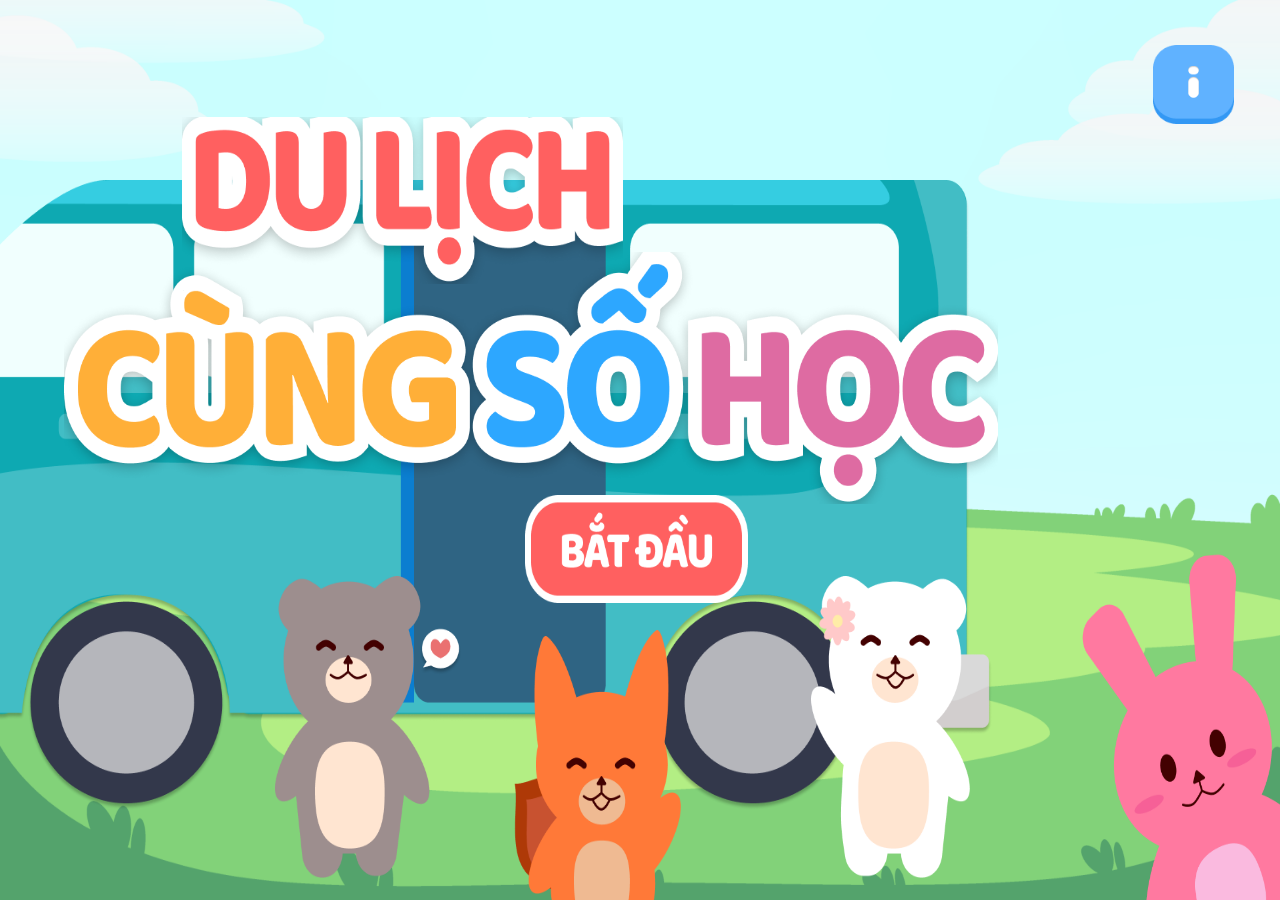
<file: index.html>
<!DOCTYPE html>
<html lang="en">
  <head>
    <meta charset="UTF-8" />
    <meta http-equiv="X-UA-Compatible" content="IE=edge" />
    <meta name="viewport" content="width=device-width, initial-scale=1.0" />
    <title>Math so fun</title>
    <link rel="stylesheet" href="./Math.css" />
    <link rel="stylesheet" href="./InfoPopUp.css" />
  </head>
  <body style="overflow: hidden">
    <div class="Screen1" >
      <img
        class="Screen1_background"
        src="./MathImg/Screen1_background.png"
        alt="Ảnh đầu game"
      />
      <img
        class="blackBear_screen1"
        src="./MathImg/Bear_screen1.png"
        alt="anh gau"
      />
      <img class="Bus_screen1" src="./MathImg/Bus.png" alt="anh bus" />
      <img class="Fox_screen1" src="./MathImg/Fox_screen1.png" alt="anh cao" />
      <img
        id="btn_info"
        class="info_btn_screen1"
        src="./MathImg/Info_btn.png"
        alt="anh thong tin"
      />
      <img
        class="rabit_screen1"
        src="./MathImg/Rabit_screen1.png"
        alt="anh tho"
      />
      <a href="avatar.html">
        <img
          class="Start_screen1"
          src="./MathImg/Start_btn.png"
          alt="anh bat dau"
        />
      </a>
      <img
        class="Text1_screen1"
        src="./MathImg/Text_upper.png"
        alt="anh text"
      />
      <img
        class="Text2_screen1"
        src="./MathImg/Text_under.png"
        alt="anh text"
      />
      <img
        class="whiteBear_screen1"
        src="./MathImg/WhiteBear_screen1.png"
        alt="anh bat dau"
      />
      <div id="blurBG" class="blurBG"></div>
      <div id="infoPopUp" class="infoPopUp">
        <img class="boardPlayer" src="./MathImg/infoAuthor.png" alt="" />
        <img id="close_popup_btn" src="./MathImg/closePopupBtn.png" alt="" />
      </div>
    </div>
    <script src="popUp.js"></script>
  </body>
</html>
</file>
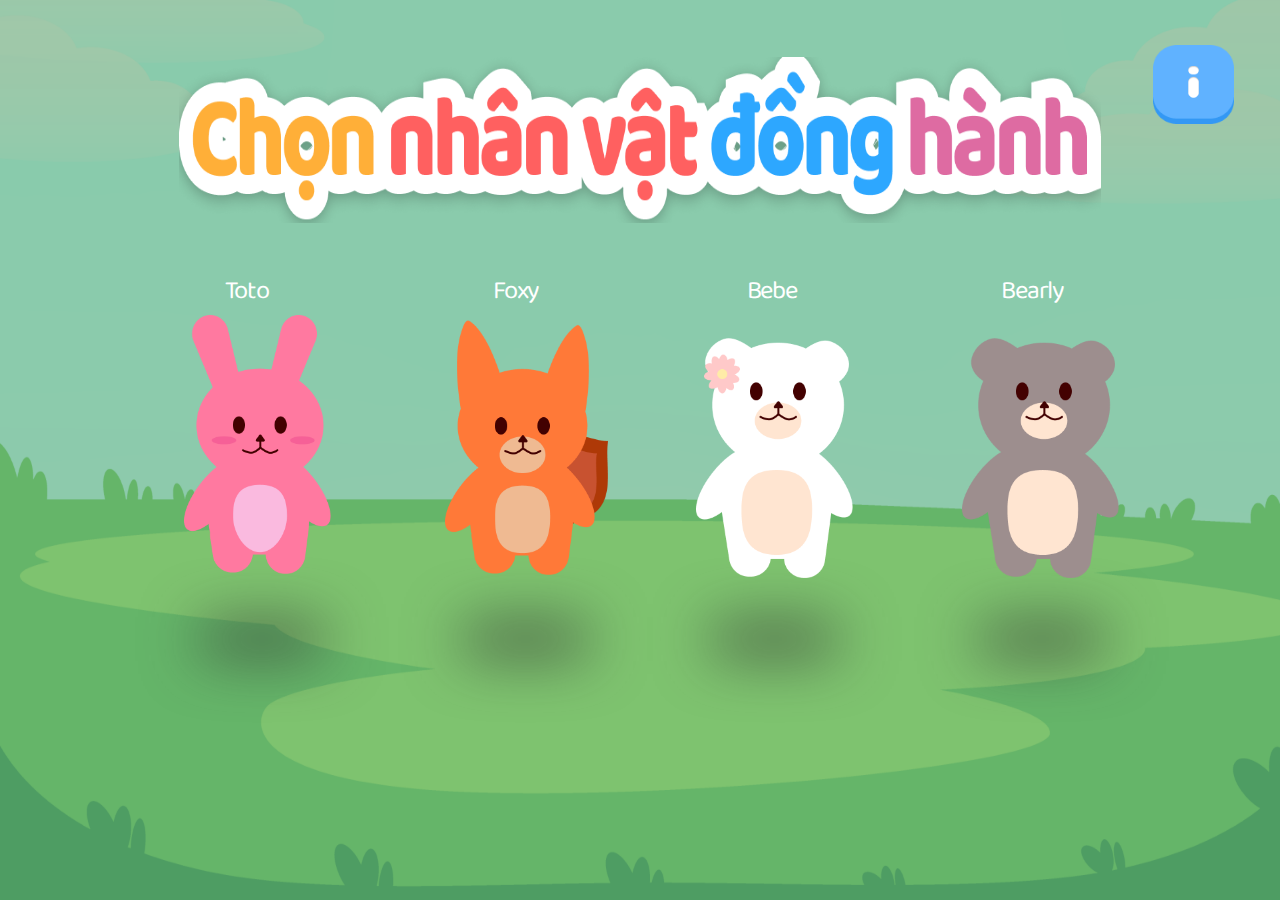
<file: avatar.html>
<!DOCTYPE html>
<html lang="en">
  <head>
    <meta charset="UTF-8" />
    <meta http-equiv="X-UA-Compatible" content="IE=edge" />
    <meta name="viewport" content="width=device-width, initial-scale=1.0" />
    <title>Fun Math</title>
    <link rel="stylesheet" href="./Math.css" />
    <link rel="stylesheet" href="./screen2.css" />
    <link
      href="https://fonts.googleapis.com/css?family=Baloo"
      rel="stylesheet"
    />
    <link rel="stylesheet" href="./InfoPopUp.css" />

  </head>
  <body>
    <div class="Screen1" >
      <img
        class="Screen1_background"
        id="Screen2_background"
        src="./MathImg/screen2_background.png"
        alt="Ảnh nen avatar"
      />
      <img
        id="btn_info"
        class="info_btn_screen1"
        src="./MathImg/Info_btn.png"
        alt="anh thong tin"
      />
      <img
        class="screen2_text"
        src="./MathImg/Screen2_text.png"
        alt="Chon avatar"
      />
      <div class="avatar_name" id="rabit_name">Toto</div>
      <img id="rabit_screen2" src="./MathImg/Nor-study-rabbit.png" alt="Todo" />
      <img class="shadow" id="shadow1" src="./MathImg/shadow.png" alt="bong" />
      <div class="avatar_name" id="fox_name">Foxy</div>
      <img id="fox_screen2" src="./MathImg/Nor-study-Fox.png" alt="foxy" />
      <img class="shadow" id="shadow2" src="./MathImg/shadow.png" alt="bong" />
      <div class="avatar_name" id="bear_name">Bebe</div>
      <img id="bear_screen2" src="./MathImg/Nor-study-Bear.png" alt="bebe" />
      <img class="shadow" id="shadow3" src="./MathImg/shadow.png" alt="bong" />
      <div class="avatar_name" id="bear2_name">Bearly</div>
      <img
        id="bear2_screen2"
        src="./MathImg/Nor-study-Bear2.png"
        alt="bearly"
      />
      <img class="shadow" id="shadow4" src="./MathImg/shadow.png" alt="bong" />
      <a href="name.html">
        <!-- <div id="btn_continue" class="btn_continue">Tiếp tục</div> -->
        <img
          id="btn_continue"
          class="btn_continue"
          src="./MathImg/pinkCountinueBtn.png"
          alt="Countinue"
        />
      </a>
      <img
        id="btn_pichAgain"
        class="btn_continue"
        src="./MathImg/pickAgain.png"
        alt="Countinue"
        onclick="handlePickAgain()"
      />
      <div id="blurBG" class="blurBG"></div>
        <div id="infoPopUp" class="infoPopUp">
          <img class="boardPlayer" src="./MathImg/infoAuthor.png" alt="" />
          <img id="close_popup_btn" src="./MathImg/closePopupBtn.png" alt="" />

        </div>
    </div>

    <script src="Math.js"></script>
    <script src="popUp.js"></script>
  </body>
</html>
</file>
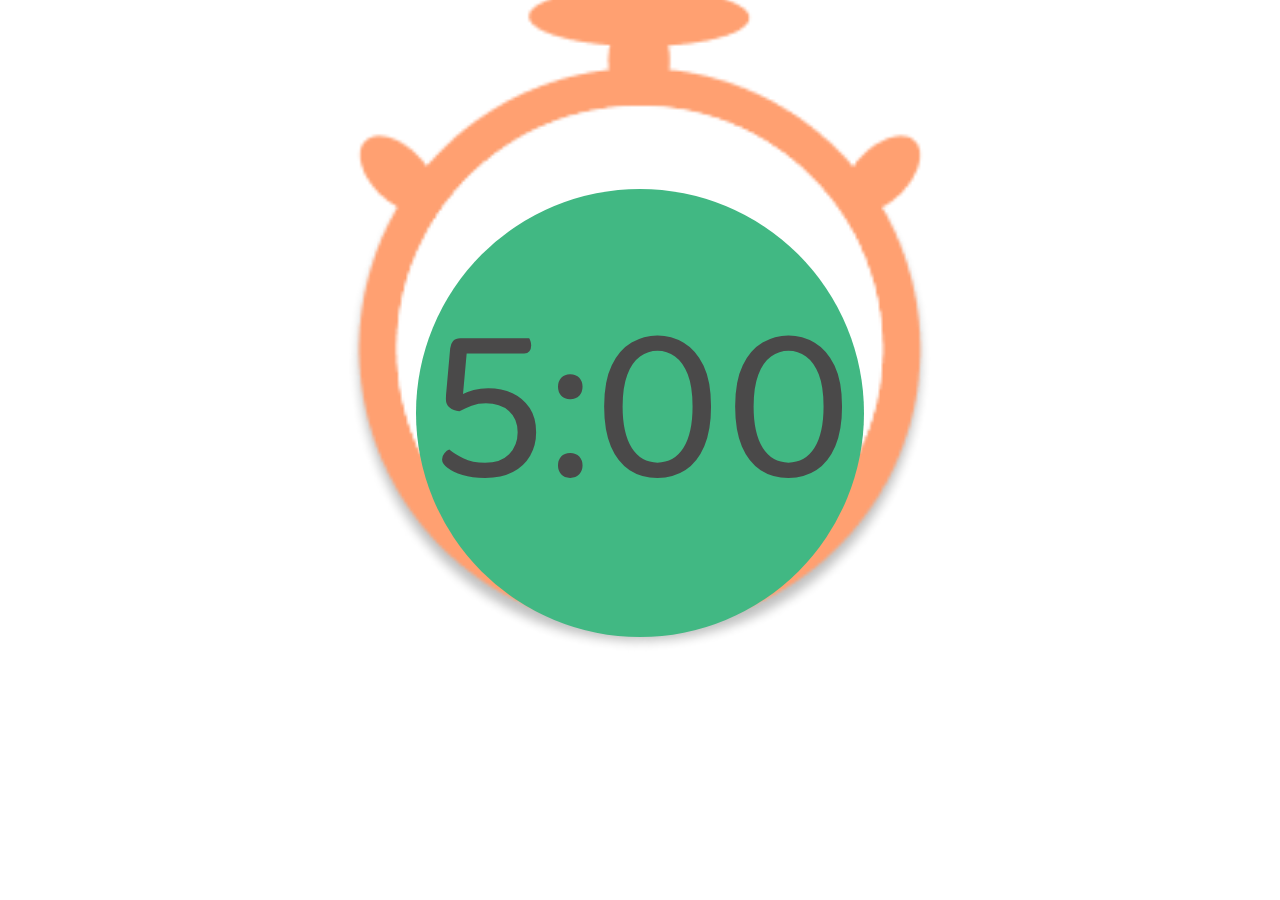
<file: clock.html>
<!DOCTYPE html>
<html lang="en">
<head>
    <meta charset="UTF-8">
    <meta http-equiv="X-UA-Compatible" content="IE=edge">
    <meta name="viewport" content="width=device-width, initial-scale=1.0">
    <title>Clock</title>
    <link rel="stylesheet" href="./clock.css">
    <link
    href="https://fonts.googleapis.com/css?family=Baloo"
    rel="stylesheet"
  />
</head>
<body>
    <div id="app"></div>
    <img class="clockOutline" src="./clockOutline.png" alt="">
    <script src="./clock.js"></script>
</body>
</html>
</file>
<file: Math.css>
*,
html,
body {
  margin: 0;
  padding: 0;
  box-sizing: border-box;
}
.Screen1 {
  width: 100vw;
  height: 100vh;
  overflow: hidden;
}
.Screen1_background {
  width: 100%;
  height: 100%;
  position: relative;
  overflow: hidden;
}
.blackBear_screen1,
.Bus_screen1,
.rabit_screen1,
.Start_screen1,
.Text1_screen1,
.Text2_screen1,
.Fox_screen1,
.whiteBear_screen1,
.info_btn_screen1 {
  position: absolute;
}
.Bus_screen1 {
  z-index: 0;
  width: 85vw;
  height: 70vh;
  left: -7.5vw;
  top: 20vh;
}
.rabit_screen1 {
  width: 17vw;
  height: 40vh;
  right: 0vw;
  bottom: 0px;
}
.blackBear_screen1 {
  z-index: 1;
  width: 14.6vw;
  height: 33.5vh;
  left: 21.5vw;
  bottom: 2.5vh;
}
.Start_screen1 {
  width: 17.4vw;
  height: 12vh;
  left: 41vw;
  top: 55vh;
}
.Text1_screen1 {
  width: 34.5vw;
  height: 18.5vh;
  left: 14.2vw;
  top: 13vh;
}
.Text2_screen1 {
  width: 73vw;
  height: 28vh;
  left: 5vw;
  top: 28vh;
}
.whiteBear_screen1 {
  width: 12.4vw;
  height: 33.5vh;
  left: 63.38vw;
  bottom: 2.5vh;
}
.Fox_screen1 {
  width: 15.2vw;
  height: 30vh;
  left: 38vw;
  bottom: 0px;
}
.info_btn_screen1{
  cursor: pointer;
  width: 9vh;
  height: 8.8vh;
  right: 3.6vw;
  top: 5vh;
}
</file>
<file: InfoPopUp.css>
.infoWrapper {
  position: relative;
  width: 100vw;
  height: 100vh;
  overflow: hidden;
}
.infoPopUp {
  display: none;
  z-index: 60;
  width: 100%;
  height: 100%;
}
.blurBG {
  display: none;
  z-index: 50;
  position: absolute;
  left: 0;
  top: 0;
  width: 100%;
  height: 100%;
  background-color: #353535;
  opacity: 0.7;
}
.boardPlayer {
  z-index: 60;
  position: absolute;
  width: 40.43vw;
  height: 40.43vw;
  left: 28.285vw;
  top: 14vh;
}
#close_popup_btn {
  z-index: 70;
  cursor: pointer;
  position: absolute;
  width: 4.44vh;
  height: 4.5vh;
  left: 68vw;
  top: 12.48vh;
}
.avatarPlayer {
  z-index: 60;

  position: absolute;
  width: 16.6vw;
  height: 36.85vh;
  left: 31.66vw;
  top: 21.17vh;
}
.subInfo {
  z-index: 60;

  position: absolute;
  width: 15.6vw;
  height: 8vh;
  left: 51.45vw;
  font-family: "Baloo";
  font-style: normal;
  font-weight: 400;
  font-size: 3.7vh;
  line-height: 6.11vh;
  display: flex;
  align-items: center;
  letter-spacing: -0.05em;
  color: #ffa562;
}
#subInfo_phone {
  top: 33.33vh;
}
#subInfo_email {
  top: 46.83vh;
}
#playerTitle {
  top: 18.85vh;
  font-size: 4.44vh;
}
.schoolName {
  z-index: 60;

  position: absolute;
  width: 31.25vw;
  height: 14vh;
  left: 34.375vw;
  top: 65.7vh;
}
.subInfoPlayer {
  z-index: 60;
  position: absolute;
  width: 17.66vw;
  height: 8vh;
  left: 51.45vw;
  font-family: "Baloo";
  font-style: normal;
  font-weight: 400;
  font-size: 4.44vh;
  line-height: 6.11vh;
  display: flex;
  align-items: center;
  letter-spacing: -0.05em;
  color: #333333;
}
#playerName {
  top: 24.22vh;
}
#playerPhone {
  top: 37.74vh;
}
#playerEmail {
  top: 51.18vh;
}
</file>
<file: screen2.css>
.screen2_text {
  position: absolute;
  width: 72vw;
  height: 18.5vh;
  left: 14vw;
  top: 6.3vh;
}
#Screen2_background {
  z-index: 0;
}
.avatar_name {
  position: absolute;
  width: 5.57vw;
  height: 5.8vh;
  top: 28.98vh;
  font-family: "Baloo";
  font-style: normal;
  font-weight: 400;
  font-size: 2vw;
  line-height: 6.66vh;
  letter-spacing: -0.05em;
  color: #ffffff;
}
#rabit_name {
  left: 17.55vw;
}
#fox_name {
  left: 38.54vw;
}
#bear_name {
  left: 58.33vw;
}
#bear2_name {
  width: 6.46vw;
  left: 78.23vw;
}
#rabit_screen2 {
  cursor: pointer;
  z-index: 10;
  position: absolute;
  width: 11.5vw;
  height: 20.25vw;
  left: 14.37vw;
  top: 35vh;
}
#fox_screen2 {
  cursor: pointer;
  z-index: 10;
  position: absolute;
  width: 15vw;
  height: 19.89vw;
  left: 34.8vw;
  top: 35.55vh;
}
#bear_screen2 {
  cursor: pointer;
  z-index: 10;
  position: absolute;
  width: 12.25vw;
  height: 18.8vw;
  left: 54.375vw;
  top: 37.5vh;
}
#bear2_screen2 {
  cursor: pointer;
  z-index: 10;
  position: absolute;
  width: 12.25vw;
  height: 18.8vw;
  left: 75.15vw;
  top: 37.5vh;
}
.shadow {
  z-index: 5;
  position: absolute;
  width: 9.6vw;
  height: 2.7vh;
  top: 69.63vh;
  background: #303030;
  filter: blur(30px);
}
#shadow1 {
  left: 15.67vw;
}
#shadow2 {
  left: 36.25vw;
}
#shadow3 {
  left: 55.73vw;
}
#shadow4 {
  left: 76.6vw;
}
.btn_continue {
  display: none;
  position: absolute;
  width: 17vw;
  height: 11vh;
  left: 51vw;
  bottom: 7vh;
}
#btn_pichAgain {
  left: 33vw;
  cursor: pointer;
}
</file>
<file: clock.css>
body {
  font-family: "Baloo";
  display: grid;
  height: 90vh;
  place-items: center;
  overflow: hidden;

}
#app {
  z-index: 10;
}

.base-timer {
  position: relative;
  width: 35vw;
  height: 35vw;
}

.base-timer__svg {
  transform: scaleX(1);
  border-radius: 2000px;
  z-index: 10;
}

.base-timer__circle {
  fill: none;
  stroke: none;
}

.base-timer__path-elapsed {
  /* stroke-width: 7px;
    stroke: grey; */
  fill: aqua;
}

.base-timer__path-remaining {
  stroke-width: 90px;
  stroke-linecap: butt;
  transform: rotate(90deg);
  transform-origin: center;
  transition: 1s linear all;
  /* fill: currentColor ; */
  fill-rule: nonzero;
  stroke: currentColor;
}

.base-timer__path-remaining.green {
  color: rgb(65, 184, 131);
}

.base-timer__path-remaining.orange {
  color: orange;
}

.base-timer__path-remaining.red {
  color: red;
}

.base-timer__label {
  position: absolute;
  width: 35vw;
  height: 35vw;
  top: 0;
  display: flex;
  align-items: center;
  justify-content: center;
  font-size: 25vh;
  color: #4a4949;
  line-height: 66px;
}
.clockOutline {
  z-index: 0;
  position: absolute;
  width: 46vw;
  height: 52vw;
  left: 27vw;
  top: -1vw;
}
</file>
